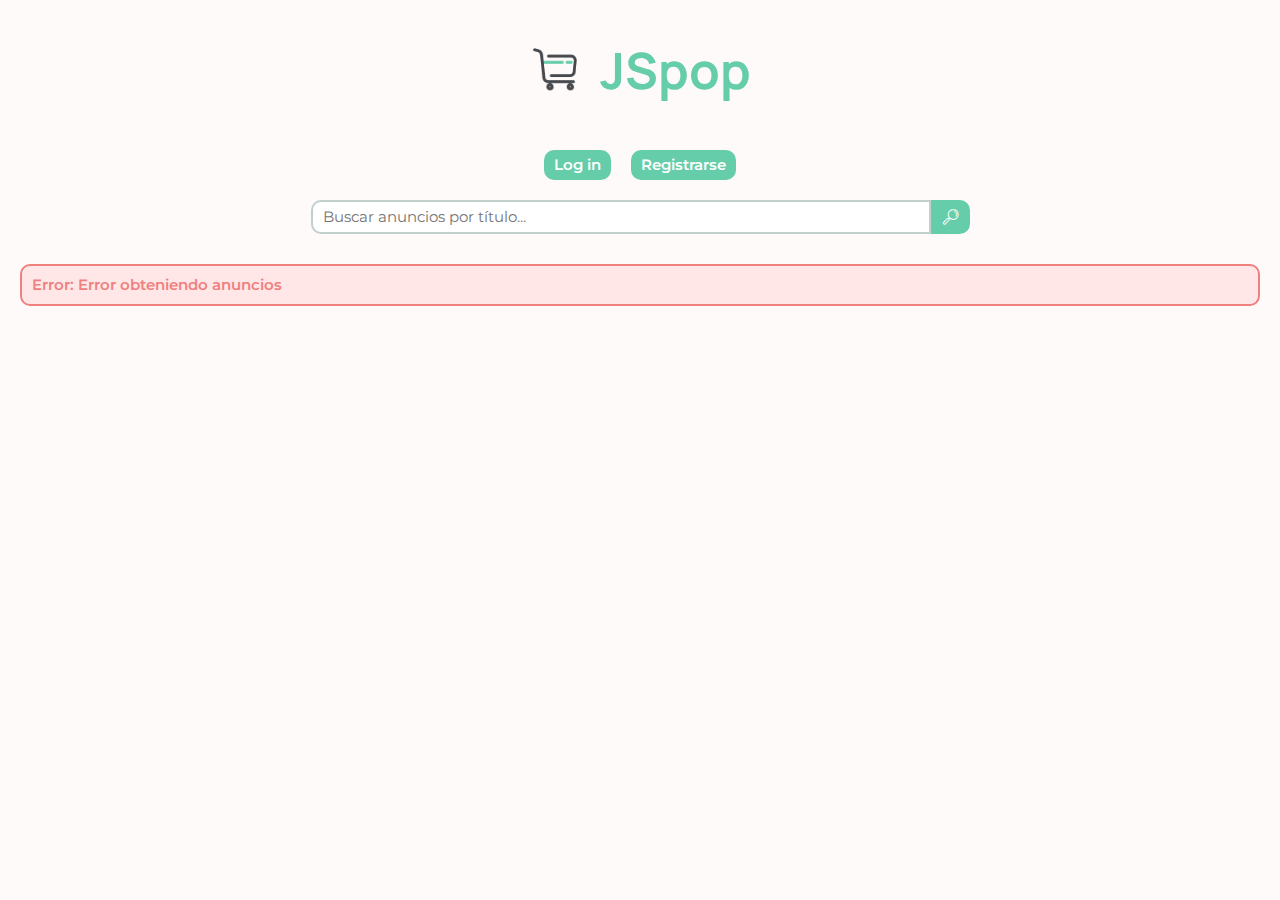
<file: index.html>
<!DOCTYPE html>
<html lang="en">
  <head>
    <meta charset="UTF-8" />
    <meta name="viewport" content="width=device-width, initial-scale=1.0" />
    <title>JSpop</title>
    <link rel="apple-touch-icon" sizes="180x180" href="/images/favicon/apple-touch-icon.png" />
    <link rel="icon" type="image/png" sizes="32x32" href="/images/favicon/favicon-32x32.png" />
    <link rel="icon" type="image/png" sizes="16x16" href="/images/favicon/favicon-16x16.png" />
    <link rel="stylesheet" href="styles/reset.css" />
    <link rel="stylesheet" href="styles/common.css" />
    <link rel="stylesheet" href="styles/header.css" />
    <link rel="stylesheet" href="styles/ads.css" />
    <link rel="stylesheet" href="notification/style.css" />
    <link rel="stylesheet" href="loader/style.css" />
  </head>
  <body>
    <header>
      <h1><a href="/">JSpop</a></h1>
      <nav id="session"></nav>
      <form id="searchForm">
        <input type="text" id="search-input" placeholder="Buscar anuncios por título..." /><button type="submit"><span class="icon">🔎</span></button>
      </form>
    </header>
    <main>
      <section class="notification-list"></section>
      <div id="loader" class="hidden"><div class="loader"></div></div>
      <section class="products"></section>
    </main>
    <script type="module" src="jspop-home.js"></script>
  </body>
</html>
</file>
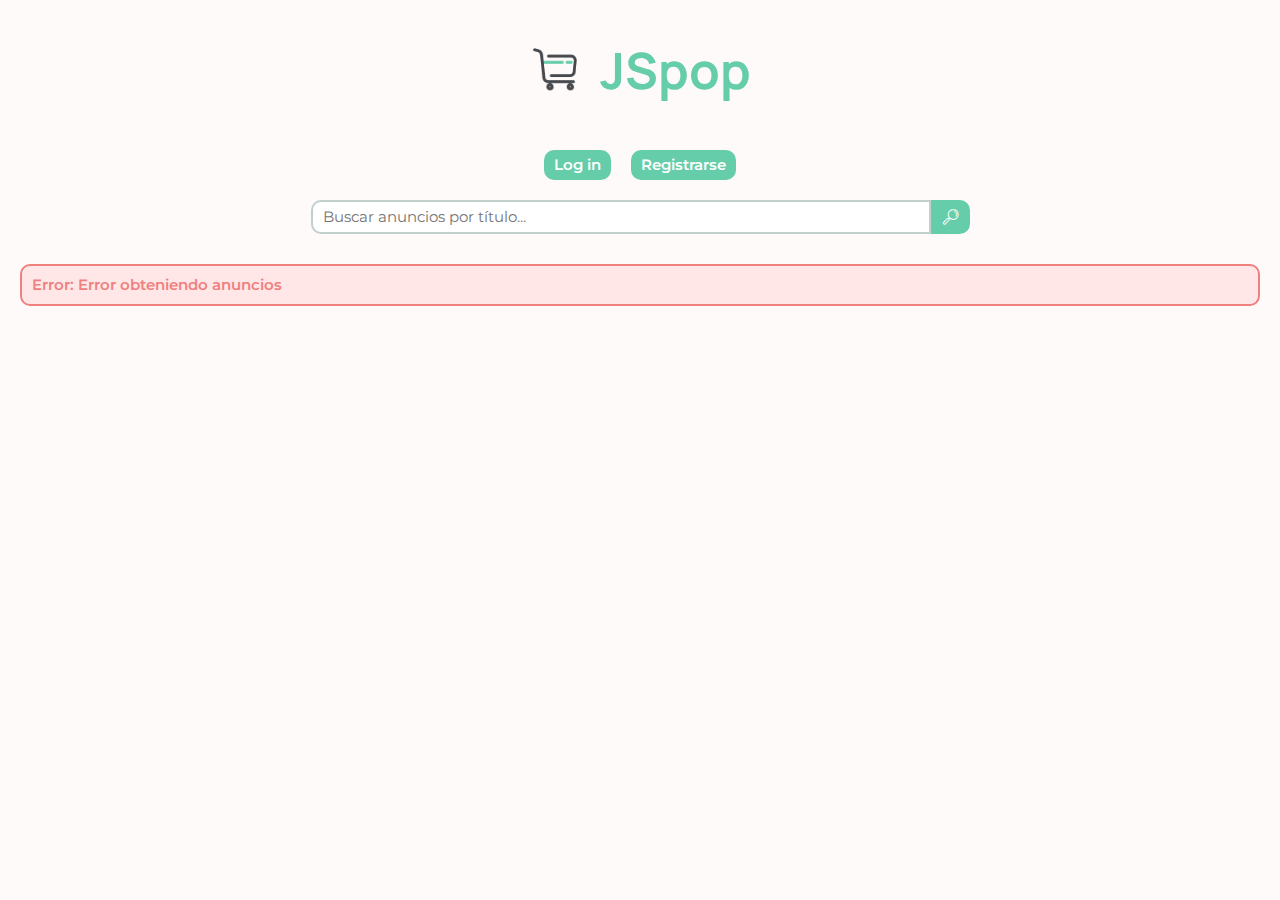
<file: listing-detail.html>
<!DOCTYPE html>
<html lang="en">
  <head>
    <meta charset="UTF-8" />
    <meta name="viewport" content="width=device-width, initial-scale=1.0" />
    <title>JSpop</title>
    <link rel="apple-touch-icon" sizes="180x180" href="/images/favicon/apple-touch-icon.png" />
    <link rel="icon" type="image/png" sizes="32x32" href="/images/favicon/favicon-32x32.png" />
    <link rel="icon" type="image/png" sizes="16x16" href="/images/favicon/favicon-16x16.png" />
    <link rel="stylesheet" href="https://fonts.googleapis.com/css2?family=Material+Symbols+Outlined:opsz,wght,FILL,GRAD@20..48,100..700,0..1,-50..200" />
    <link rel="stylesheet" href="styles/reset.css" />
    <link rel="stylesheet" href="styles/common.css" />
    <link rel="stylesheet" href="styles/header.css" />
    <link rel="stylesheet" href="styles/ads-detail.css" />
    <link rel="stylesheet" href="notification/style.css" />
    <link rel="stylesheet" href="loader/style.css" />
  </head>
  <body class="product__page">
    <header>
      <h1><a href="/">JSpop</a></h1>
      <nav id="session"></nav>
    </header>

    <main>
      <section id="listingDetail" class="individual">
        <nav class="listing__nav">
          <button id="removeAdButton" class="delete-button listing__button" disabled>borrar</button>
          <button id="goBack" class="back-button listing__button">volver</button>
        </nav>
        <section class="notification-list"></section>
        <div class="container">
          <div id="loader" class="hidden"><div class="loader"></div></div>
        </div>
      </section>
    </main>
    <script type="module" src="listing-detail.js"></script>
  </body>
</html>
</file>
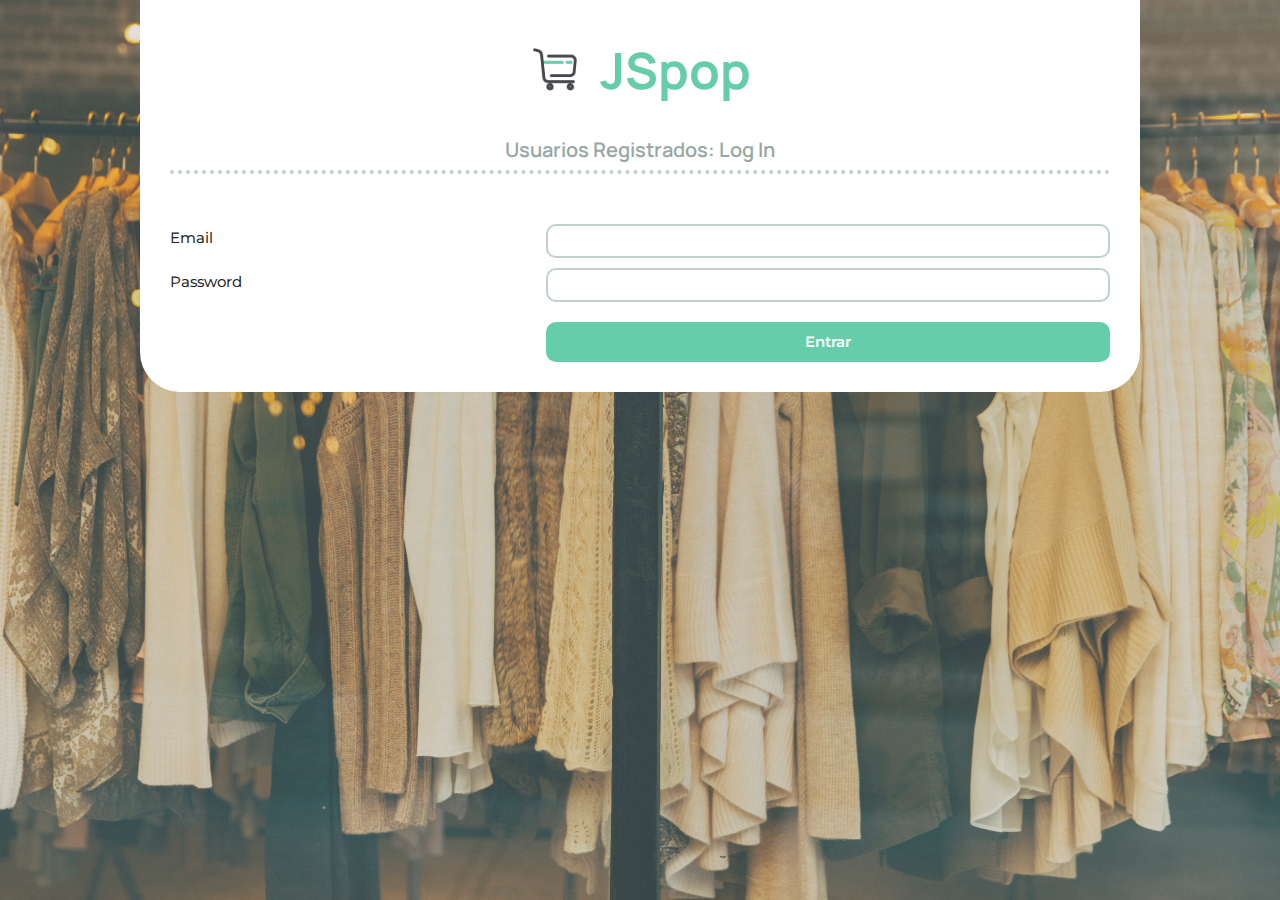
<file: login.html>
<!DOCTYPE html>
<html lang="en">
  <head>
    <meta charset="UTF-8" />
    <meta name="viewport" content="width=device-width, initial-scale=1.0" />
    <title>JSPop - Login</title>
    <link rel="apple-touch-icon" sizes="180x180" href="/images/favicon/apple-touch-icon.png" />
    <link rel="icon" type="image/png" sizes="32x32" href="/images/favicon/favicon-32x32.png" />
    <link rel="icon" type="image/png" sizes="16x16" href="/images/favicon/favicon-16x16.png" />
    <link rel="stylesheet" href="styles/reset.css" />
    <link rel="stylesheet" href="styles/common.css" />
    <link rel="stylesheet" href="styles/header.css" />
    <link rel="stylesheet" href="styles/form.css" />
    <link rel="stylesheet" href="notification/style.css" />
    <link rel="stylesheet" href="loader/style.css" />
  </head>
  <body class="form__page">
    <header>
      <h1><a href="/">JSpop</a></h1>
    </header>
    <main>
      <section class="form">
        <h2>Usuarios Registrados: Log In</h2>
        <form id="login-form">
          <div id="loader" class="hidden"><div class="loader"></div></div>
          <section class="notification-list"></section>
          <p>
            <label class="form__label" for="email">Email</label>
            <input class="form__inputfield" type="email" id="email" name="email" required />
          </p>
          <p>
            <label class="form__label" for="password">Password</label>
            <input class="form__inputfield" type="password" id="password" name="password" required minlength="8" />
          </p>
          <button class="form__button" type="submit">Entrar</button>
        </form>
      </section>
    </main>

    <script type="module" src="login.js"></script>
  </body>
</html>
</file>
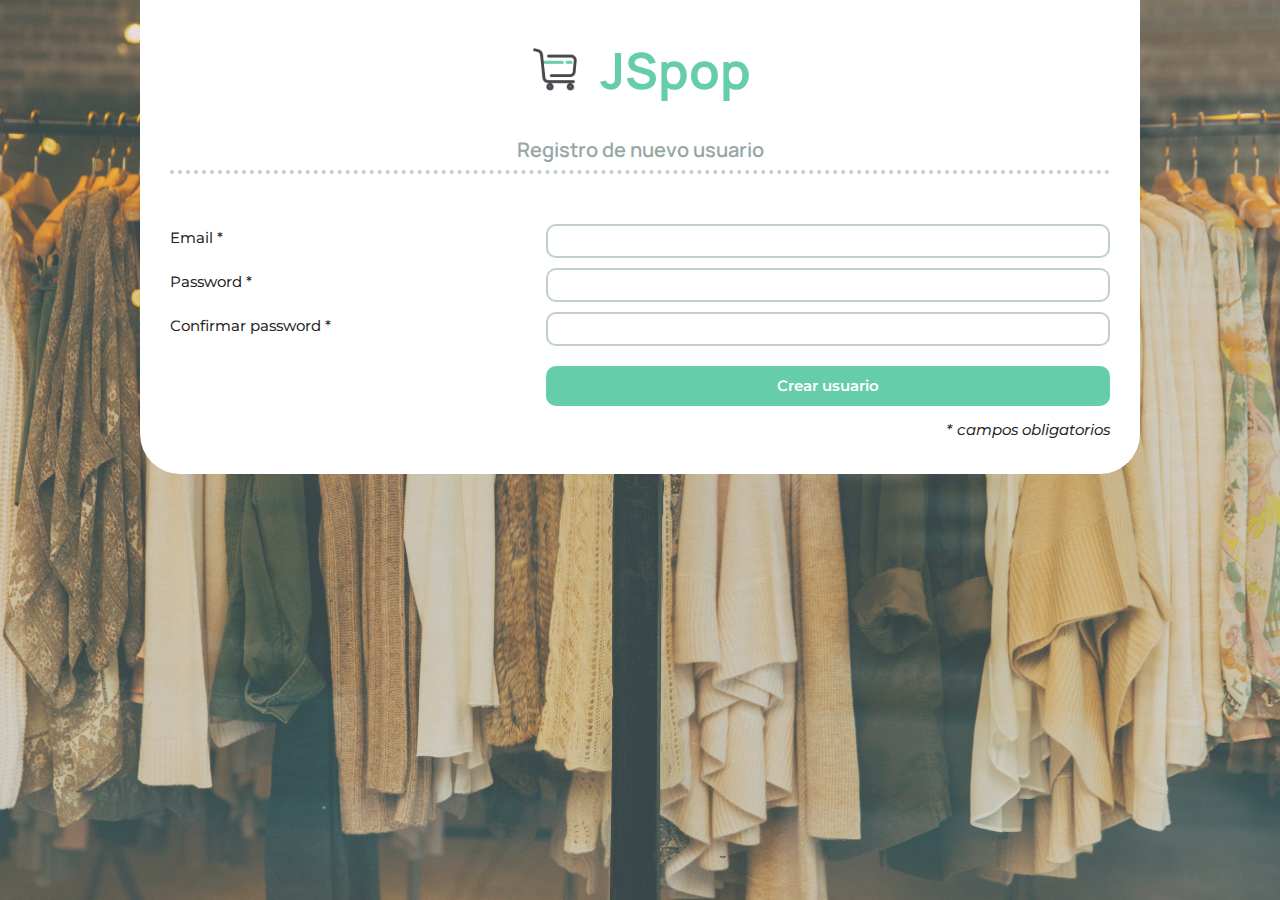
<file: register.html>
<!DOCTYPE html>
<html lang="en">
  <head>
    <meta charset="UTF-8" />
    <meta name="viewport" content="width=device-width, initial-scale=1.0" />
    <title>JSPop - Registro</title>
    <link rel="apple-touch-icon" sizes="180x180" href="/images/favicon/apple-touch-icon.png" />
    <link rel="icon" type="image/png" sizes="32x32" href="/images/favicon/favicon-32x32.png" />
    <link rel="icon" type="image/png" sizes="16x16" href="/images/favicon/favicon-16x16.png" />
    <link rel="stylesheet" href="styles/reset.css" />
    <link rel="stylesheet" href="styles/common.css" />
    <link rel="stylesheet" href="styles/header.css" />
    <link rel="stylesheet" href="styles/form.css" />
    <link rel="stylesheet" href="notification/style.css" />
    <link rel="stylesheet" href="loader/style.css" />
  </head>
  <body class="form__page">
    <header>
      <h1><a href="/">JSpop</a></h1>
    </header>
    <main>
      <section class="form">
        <h2>Registro de nuevo usuario</h2>
        <form id="register-form">
          <div id="loader" class="hidden"><div class="loader"></div></div>
          <section class="notification-list"></section>
          <p>
            <label class="form__label" for="email">Email <span>*</span></label>
            <input class="form__inputfield" type="email" id="email" name="email" required />
          </p>
          <p>
            <label class="form__label" for="password">Password <span>*</span></label>
            <input class="form__inputfield" type="password" id="password" name="password" required minlength="8" />
          </p>
          <p>
            <label class="form__label" for="password-confirm">Confirmar password <span>*</span></label>
            <input class="form__inputfield" type="password" id="password-confirm" name="password-confirm" required minlength="8" />
          </p>
          <button class="form__button" type="submit">Crear usuario</button>
          <p class="form__footnote"><span>*</span> campos obligatorios</p>
        </form>
      </section>
    </main>

    <script type="module" src="register.js"></script>
  </body>
</html>
</file>
<file: styles/common.css>
@import url("https://fonts.googleapis.com/css2?family=Manrope:wght@700&family=Montserrat:ital,wght@0,100..900;1,100..900&family=Noto+Emoji:wght@300..700&display=swap");

html {
  font-size: 10px;
  scroll-behavior: smooth;
}
body {
  font-family: "Montserrat", sans-serif;
  font-optical-sizing: auto;
  font-weight: 450;
  font-style: normal;
  font-size: 1.5rem;
  line-height: 2.8rem;
  padding: 0 2rem 4rem;
  background-color: snow;
  color: #222;
}

main {
  padding: 1rem 0;
  margin: 0 auto;
}

h2 {
  font-family: "Manrope", sans-serif;
  font-optical-sizing: auto;
  font-weight: 600;
  font-style: normal;
  font-size: 2rem;
  line-height: 4rem;
  text-align: center;
  margin-bottom: 2rem;
  color: #97a7a4;
  border-bottom: 4px dotted #c1d0cd;
}

.empty {
  color: lightcoral;
  grid-column: 1 / -1;
  width: 100%;
  text-align: center;
}

.active {
  display: block;
}

.hidden {
  display: none;
}

#loader {
  grid-column: 1 / -1;
  width: 100%;

  & * {
    margin: 5rem auto;
  }
}

/* MEDIA QUERIES
----------------------------------- */
@media screen and (min-width: 480px) {
}

@media (min-width: 768px) {
  #notifications {
    max-width: 600px;
  }
}

@media (min-width: 1200px) {
}
</file>
<file: styles/header.css>
header {
  padding: 1rem 0 0 0;
  margin: 0 auto;
  display: grid;
  place-items: center;
  text-align: center;
}

/* Logo
-------------------------- */
h1 {
  font-family: "Manrope", sans-serif;
  font-optical-sizing: auto;
  font-weight: 700;
  font-style: normal;
  font-size: 5rem;
  line-height: 6rem;
  margin: 3rem auto;
  background: url("../images/icon.png") center left no-repeat;
  background-size: 5rem;
  padding-left: 7rem;
}

h1 a:link,
h1 a:visited {
  color: MediumAquamarine;
  text-decoration: none;
}

h1 a:hover {
  color: #1b8e72;
  text-decoration: none;
}

/* Navigation
-------------------------- */
header nav {
  margin: 2rem 0;
  display: flex;
}

nav ul {
  list-style-type: none;
  display: grid;
  grid-template-columns: repeat(2, 1fr);
  gap: 2rem;
}

.user-greeting {
  grid-column: 1 / -1;
  text-align: center;
}

nav button,
nav a:link,
nav a:visited {
  display: inline-block;
  font-family: "Montserrat", sans-serif;
  font-weight: 600;
  font-size: 1.5rem;
  line-height: 3rem;
  padding: 0 1rem;
  background-color: MediumAquamarine;
  color: white;
  text-decoration: none;
  border: 0;
  border-radius: 1rem;
}

nav button:hover,
nav a:hover,
nav a:active {
  background-color: #1b8e72;
  cursor: pointer;
}

.user-greeting::before {
  content: "👥";
  font-family: "Noto Emoji", sans-serif;
  font-optical-sizing: auto;
  font-weight: 700;
  font-style: normal;
  margin-right: 0.5rem;
  opacity: 0.7;
}

.create__page nav li {
  display: none;
}

.create__page nav li.user-greeting {
  display: block;
}

/* Search Form
-------------------------- */
#searchForm {
  margin: 0 auto 2rem;
  display: flex;
  flex-direction: row;
  justify-content: center;
  gap: 0;
  width: 100%;
}

#searchForm input {
  font-family: "Montserrat", sans-serif;
  font-weight: 400;
  font-size: 1.5rem;
  line-height: 3rem;
  padding: 0 1rem;
  background-color: white;
  border: 2px solid #c1d0cd;
  border-radius: 1rem 0 0 1rem;
  width: 80%;
}

#searchForm input:focus {
  outline: none;
  border: 2px solid MediumAquamarine;
  background-color: #ecfff9;
}

#searchForm button {
  font-family: "Noto Emoji", sans-serif;
  font-optical-sizing: auto;
  font-weight: 900;
  font-style: normal;
  color: white;
  font-size: 1.5rem;
  line-height: 3rem;
  padding: 0 1rem;
  background-color: MediumAquamarine;
  color: white;
  border: 0;
  border-radius: 0 1rem 1rem 0;
}

#searchForm button:hover {
  background-color: #1b8e72;
  cursor: pointer;
}

/* MEDIA QUERIES
----------------------------------- */
@media screen and (min-width: 480px) {
}

@media (min-width: 768px) {
  nav ul {
    display: flex;
    justify-content: space-around;
  }

  #searchForm input {
    width: 50%;
  }
}
</file>
<file: styles/ads.css>
.products__header {
  grid-column: 1 / -1;
  width: 100%;
  text-align: center;
}

.products__header em {
  color: #333;
  font-style: normal;
}

.products {
  display: grid;
  grid-template-columns: 1fr;
  gap: 2rem;
}

.product {
  position: relative;
  display: flex;
  flex-direction: column;
  gap: 1rem;
}

.product__info h3 {
  font-size: 1.9rem;
}

.product__info a:link,
.product__info a:visited {
  text-decoration: none;
  color: MediumAquamarine;
}

.product__info a:hover,
.product__info a:active {
  color: #1b8e72;
}

.category {
  display: block;
  color: #97a7a4;
  font-size: 1.7rem;
}

.product__price {
  position: absolute;
  top: 0;
  right: 0;
  padding: 0.5rem 1rem;
  font-weight: 700;
  font-size: 1.8rem;
  color: #333;
}

.product__photo {
  position: relative;
}

.product__photo::after {
  content: "";
  display: block;
  padding-bottom: 100%;
}

.product__photo img {
  position: absolute;
  width: 100%;
  height: 100%;
  object-fit: cover;
  object-position: 50% 50%;
  border-radius: 1.5rem;
  transition: all 0.2s ease-in-out;
}

.product__photo a:hover img,
.product__photo a:active img {
  transform: scale(1.02);
  box-shadow: rgba(50, 50, 93, 0.15) 0px 13px 27px -5px, rgba(0, 0, 0, 0.2) 0px 8px 16px -8px;
}

.product__description {
  display: -webkit-box;
  -webkit-box-orient: vertical;
  -webkit-line-clamp: 2;
  overflow: hidden;
  text-overflow: ellipsis;
}

.product__tags {
  list-style-type: none;
  display: flex;
  gap: 0.5rem;
  flex-wrap: wrap;
}

.tag a:link,
.tag a:visited {
  font-size: 1.3rem;
  line-height: 2rem;
  background-color: #97a7a4;
  padding: 0.5rem 0.8rem;
  border-radius: 0.5rem;
  color: white;
  font-weight: 600;
  text-decoration: none;
}

.tag a:hover,
.tag a:active {
  background-color: #616f6c;
  cursor: pointer;
}

/* MEDIA QUERIES
----------------------------------- */
@media screen and (min-width: 480px) {
  .product__info h3 {
    white-space: nowrap;
    overflow: hidden;
    text-overflow: ellipsis;
  }
  .products {
    grid-template-columns: repeat(2, 1fr);
  }
}

@media (min-width: 768px) {
  .products {
    grid-template-columns: repeat(3, 1fr);
    gap: 3.5rem 2.5rem;
  }
}

@media (min-width: 1200px) {
  .products {
    max-width: 1300px;
    margin: auto;
    grid-template-columns: repeat(4, 1fr);
  }
}
</file>
<file: notification/style.css>
.notification {
  padding: 0.5rem 1rem;
  border-radius: 1rem;
}

.notification + .notification {
  margin-top: 1rem;
}

.notification.success {
  border: 2px solid #6ec67a;
  color: #6ec67a;
  background-color: #def6e1;
  font-weight: 600;
}

.notification.error {
  border: 2px solid lightcoral;
  color: lightcoral;
  background-color: #ffe7e7;
  font-weight: 600;
}
</file>
<file: loader/style.css>
/* HTML: <div class="loader"></div> */
.loader {
  --d: 22px;
  width: 4px;
  height: 4px;
  border-radius: 50%;
  color: #66cdaa;
  box-shadow: calc(1 * var(--d)) calc(0 * var(--d)) 0 0, calc(0.707 * var(--d)) calc(0.707 * var(--d)) 0 1px, calc(0 * var(--d)) calc(1 * var(--d)) 0 2px,
    calc(-0.707 * var(--d)) calc(0.707 * var(--d)) 0 3px, calc(-1 * var(--d)) calc(0 * var(--d)) 0 4px, calc(-0.707 * var(--d)) calc(-0.707 * var(--d)) 0 5px,
    calc(0 * var(--d)) calc(-1 * var(--d)) 0 6px;
  animation: l27 1s infinite steps(8);
}
@keyframes l27 {
  100% {
    transform: rotate(1turn);
  }
}
</file>
<file: styles/ads-detail.css>
/* Buttons
----------------------- */
.listing__nav {
  display: flex;
  align-items: center;
  justify-content: space-between;
  position: relative;
}

.listing__button {
  display: inline-block;
  font-family: "Montserrat", sans-serif;
  font-weight: 600;
  font-size: 1.5rem;
  line-height: 3rem;
  vertical-align: center;
  padding: 0 1rem;
  background-color: snow;
  text-decoration: none;
  border: 3px solid;
  border-radius: 1rem;
}

.listing__button:enabled:hover {
  cursor: pointer;
}

.listing__button::before {
  font-family: "Noto Emoji", sans-serif;
  font-optical-sizing: auto;
  font-weight: 900;
  font-style: normal;
  color: white;
  margin-right: 1rem;
}

.back-button {
  border-color: MediumAquamarine;
  color: MediumAquamarine;
  position: absolute;
  top: 0;
  right: 0;
  z-index: 10;

  &:before {
    content: "◄";
    color: MediumAquamarine;
  }

  &:hover {
    background-color: #1b8e72;
    border-color: #1b8e72;
    color: white;
  }

  &:hover::before {
    color: white;
  }
}

.delete-button {
  border-color: #97a7a4;
  color: #97a7a4;

  &:before {
    content: "✖";
    color: #97a7a4;
  }
}

.delete-button:enabled {
  &:hover {
    background-color: tomato;
    border-color: tomato;
    color: white;
  }

  &:hover::before {
    color: white;
  }
}

.delete-button:disabled {
  border-color: #97a7a4;
  color: #97a7a4;
  opacity: 0.8;

  &:hover {
    border-color: #97a7a4;
    color: #97a7a4;
    background: snow;
    cursor: default;
    opacity: 0.8;
  }
}

/* Individual listing
-------------------------- */
.individual {
  display: block;
  margin: 0 auto;
  position: relative;
  padding-top: 2rem;
}

.individual nav {
  margin-bottom: 2rem;
}

.product {
  position: relative;
  display: flex;
  flex-direction: column;
  gap: 1rem;
}

.product__price {
  position: absolute;
  top: 0;
  right: 0;
  padding: 0.5rem 1rem;
  font-weight: 700;
  color: #333;
  font-size: 3rem;
  line-height: 5rem;
}

.category {
  display: block;
  color: #97a7a4;
  font-size: 1.7rem;
  margin-top: 1.5rem;
}

.product__info h3 {
  font-size: 1.9rem;
  line-height: 3rem;
  margin-top: 1rem;
}

.product__info a:link,
.product__info a:visited {
  text-decoration: none;
  color: MediumAquamarine;
}

.product__info a:hover,
.product__info a:active {
  color: #1b8e72;
}

.product__details {
  display: grid;
  grid-template-columns: 1fr;
  margin-bottom: 1rem;
  gap: 2rem;
}

.product__photo {
  position: relative;
}

.product__photo::after {
  content: "";
  display: block;
  padding-bottom: 100%;
}

.product__photo img {
  position: absolute;
  width: 100%;
  height: 100%;
  object-fit: cover;
  object-position: 50% 50%;
  border-radius: 1.5rem;
  transition: all 0.2s ease-in-out;
}

.product__photo a:hover img,
.product__photo a:active img {
  transform: scale(1.02);
  box-shadow: rgba(50, 50, 93, 0.15) 0px 13px 27px -5px, rgba(0, 0, 0, 0.2) 0px 8px 16px -8px;
}

.product__tags {
  list-style-type: none;
  display: flex;
  gap: 0.5rem;
  flex-wrap: wrap;
}

.tag a:link,
.tag a:visited {
  font-size: 1.3rem;
  line-height: 2rem;
  background-color: #97a7a4;
  padding: 0.5rem 0.8rem;
  border-radius: 0.5rem;
  color: white;
  font-weight: 600;
  text-decoration: none;
}

.tag a:hover,
.tag a:active {
  background-color: #616f6c;
  cursor: pointer;
}

.product__description {
  display: flex;
  flex-direction: column-reverse;
  gap: 2rem;
}

/* MEDIA QUERIES
----------------------------------- */
@media screen and (min-width: 480px) {
  .individual {
    max-width: 500px;
  }
  .category {
    margin-top: 0;
  }

  .product__info h3 {
    margin-top: 0;
  }
}

@media (min-width: 768px) {
  .product__price {
    right: 50%;
  }
  .product__details {
    grid-template-columns: repeat(2, 1fr);
  }
  .product__description {
    flex-direction: column;
    gap: 2rem;
  }
  .individual {
    max-width: 700px;
  }
  .tag-list {
    max-width: 500px;
  }
}

@media (min-width: 1200px) {
  .individual {
    max-width: 1000px;
  }
}
</file>
<file: styles/form.css>
/* FORMULARIOS
----------------------------------- */
body.form__page {
  background-color: #bbb;

  &::before {
    content: "";
    position: fixed;
    top: 0;
    left: 0;
    width: 100%;
    height: 100%;
    background: url("../images/bg.jpg") no-repeat fixed top center / cover;
    opacity: 0.7;
    z-index: -1;
  }

  & header,
  & main {
    background-color: white;
  }

  & main {
    border-radius: 0 0 4rem 4rem;
    padding-bottom: 4rem;
  }

  & .notification-list {
    margin-bottom: 2rem;
  }
}

body.create__page {
  &::before {
    background: url("../images/bg2.jpg") no-repeat fixed top center / cover;
  }
}

.form {
  margin: 0 auto;
  width: calc(100% - 4rem);
}

form {
  display: flex;
  flex-direction: column;
  gap: 1rem;
  accent-color: MediumAquamarine;
}

form em {
  font-weight: 700;
  color: lightcoral;
}

form p {
  display: flex;
  flex-direction: column;
  justify-content: space-between;
}

form p.form__footnote {
  display: flex;
  flex-direction: row;
  justify-content: flex-end;
  gap: 0.5rem;
  font-style: italic;
}

form fieldset.form__options {
  border: 0;
  padding: 0;
  margin: 0;
  display: flex;
  flex-direction: column;
  align-items: left;
  justify-content: space-between;
  gap: 1rem;
}

span.options {
  width: 60%;
  display: flex;
  justify-content: flex-start;
  gap: 1rem;
}

span.options label[for="venta"] {
  margin-right: 3rem;
}

.form__label {
  display: inline-block;
}

.form__inputfield {
  font-family: "Montserrat", sans-serif;
  font-weight: 400;
  font-size: 1.5rem;
  line-height: 3rem;
  padding: 0 1rem;
  background-color: white;
  border: 2px solid #c1d0cd;
  border-radius: 1rem;
  width: 100%;
}

.form__textareafield {
  font-family: "Montserrat", sans-serif;
  font-weight: 400;
  font-size: 1.5rem;
  line-height: 3rem;
  padding: 0 1rem;
  background-color: white;
  border: 2px solid #c1d0cd;
  border-radius: 1rem;
  width: 100%;
  height: 10rem;
  resize: none;
}

.form__inputfield:focus,
.form__textareafield:focus {
  outline: none;
  border: 2px solid MediumAquamarine;
  background-color: #ecfff9;
}

.form__button {
  font-family: "Montserrat", sans-serif;
  font-weight: 600;
  font-size: 1.5rem;
  line-height: 4rem;
  padding: 0 1rem;
  background-color: MediumAquamarine;
  color: white;
  border: 0;
  border-radius: 1rem;
  align-self: flex-end;
  width: 100%;
  margin-top: 1rem;
}

.form__button:hover {
  background-color: #1b8e72;
  cursor: pointer;
}

/* MEDIA QUERIES
----------------------------------- */
@media screen and (min-width: 480px) {
  body.form__page main {
    padding: 0 1rem;
  }
}

@media screen and (min-width: 600px) {
  .form {
    padding-bottom: 3rem;
  }
  .form__button,
  .form__inputfield,
  .form__textareafield {
    width: 60%;
  }
  form p {
    flex-direction: row;
  }
  form fieldset.form__options {
    flex-direction: row;
    align-items: center;
  }
}

@media (min-width: 768px) {
  body.form__page header,
  body.form__page main {
    max-width: 700px;
  }
}

@media (min-width: 1200px) {
  body.form__page header,
  body.form__page main {
    max-width: 1000px;
  }
}
</file>
